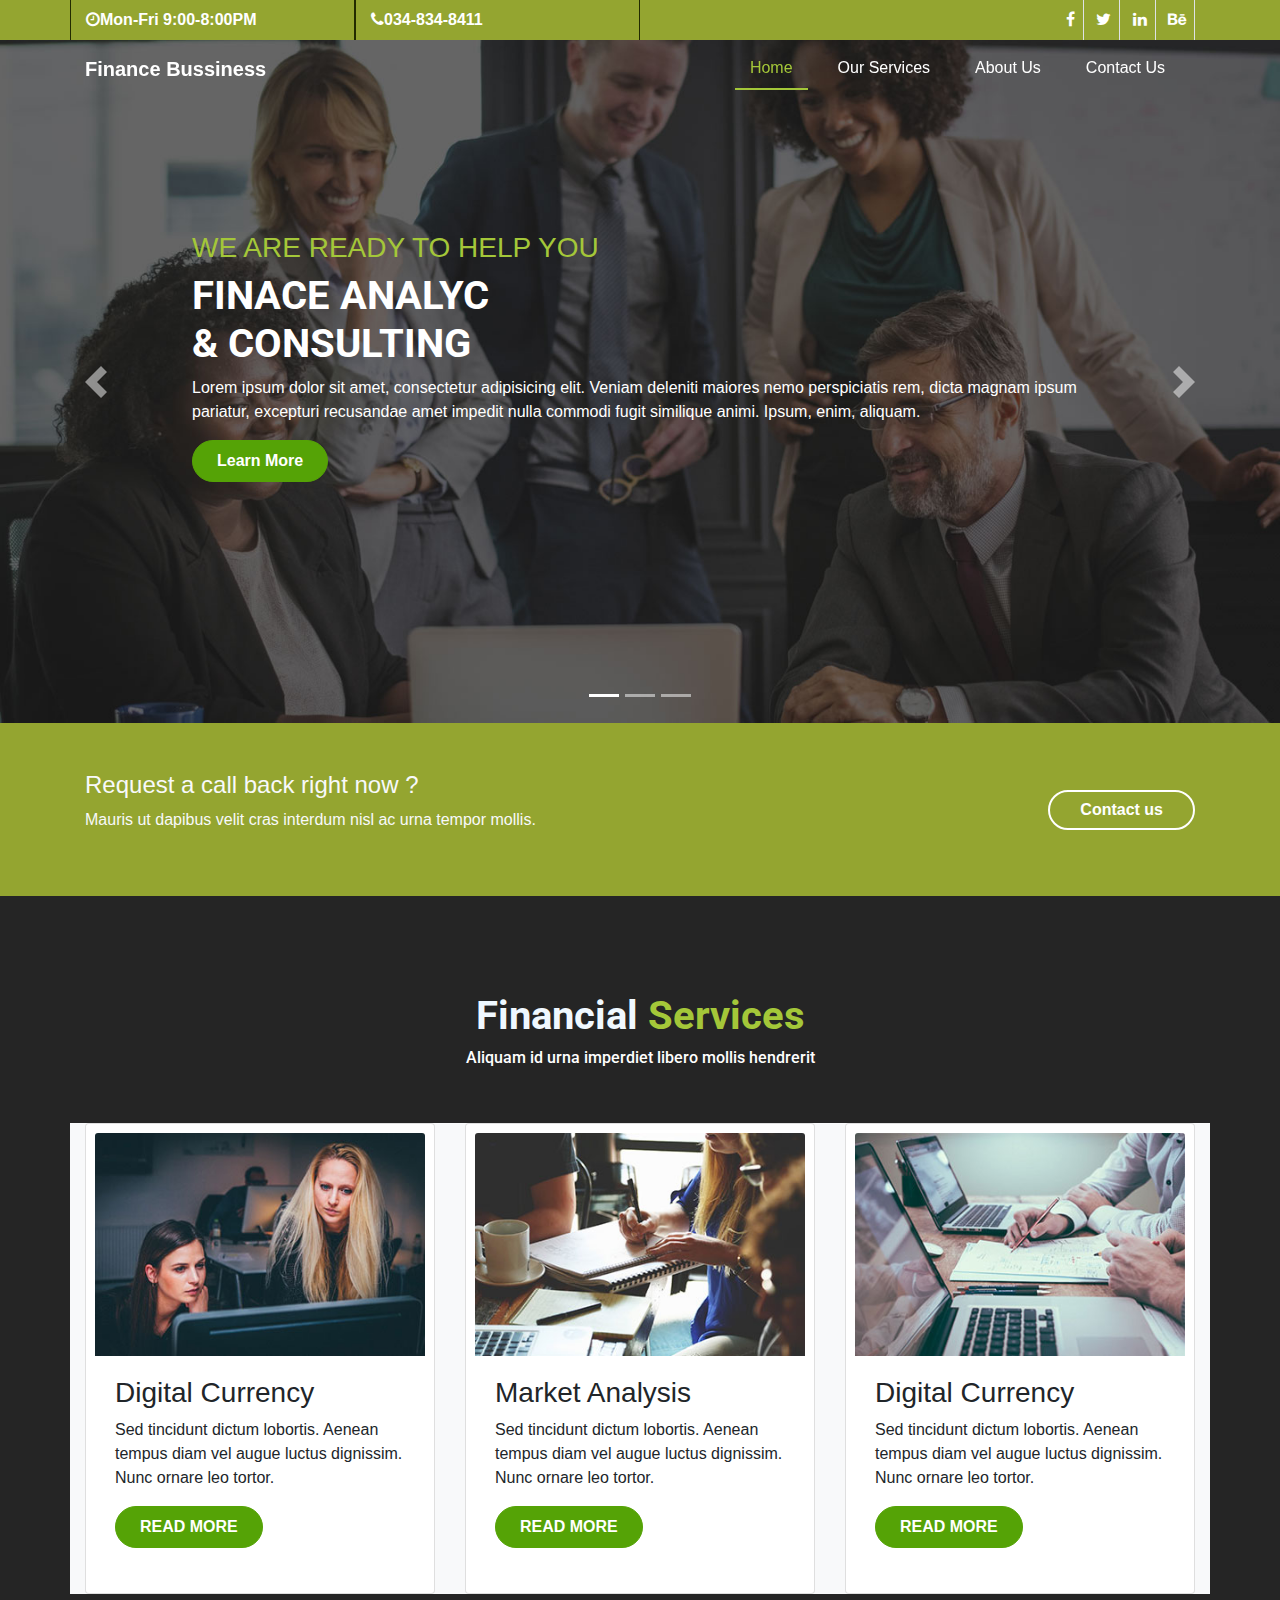
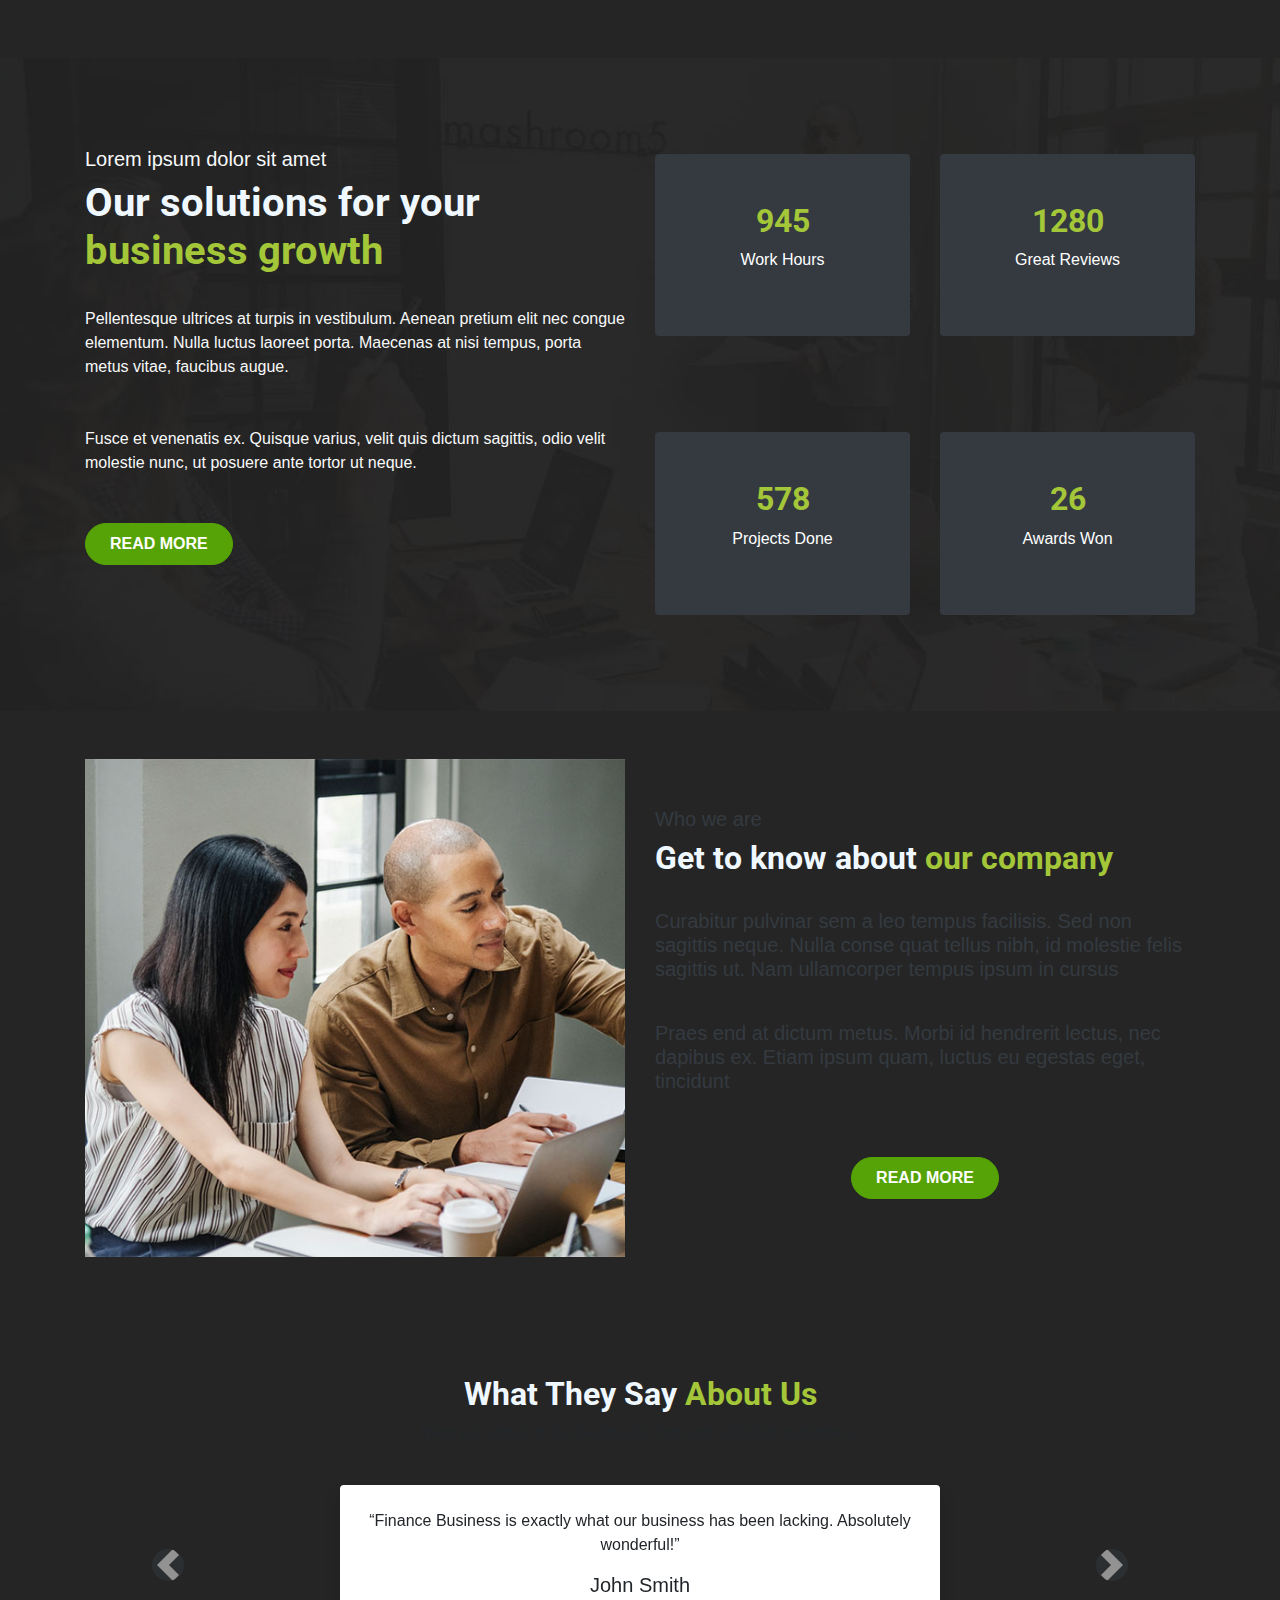
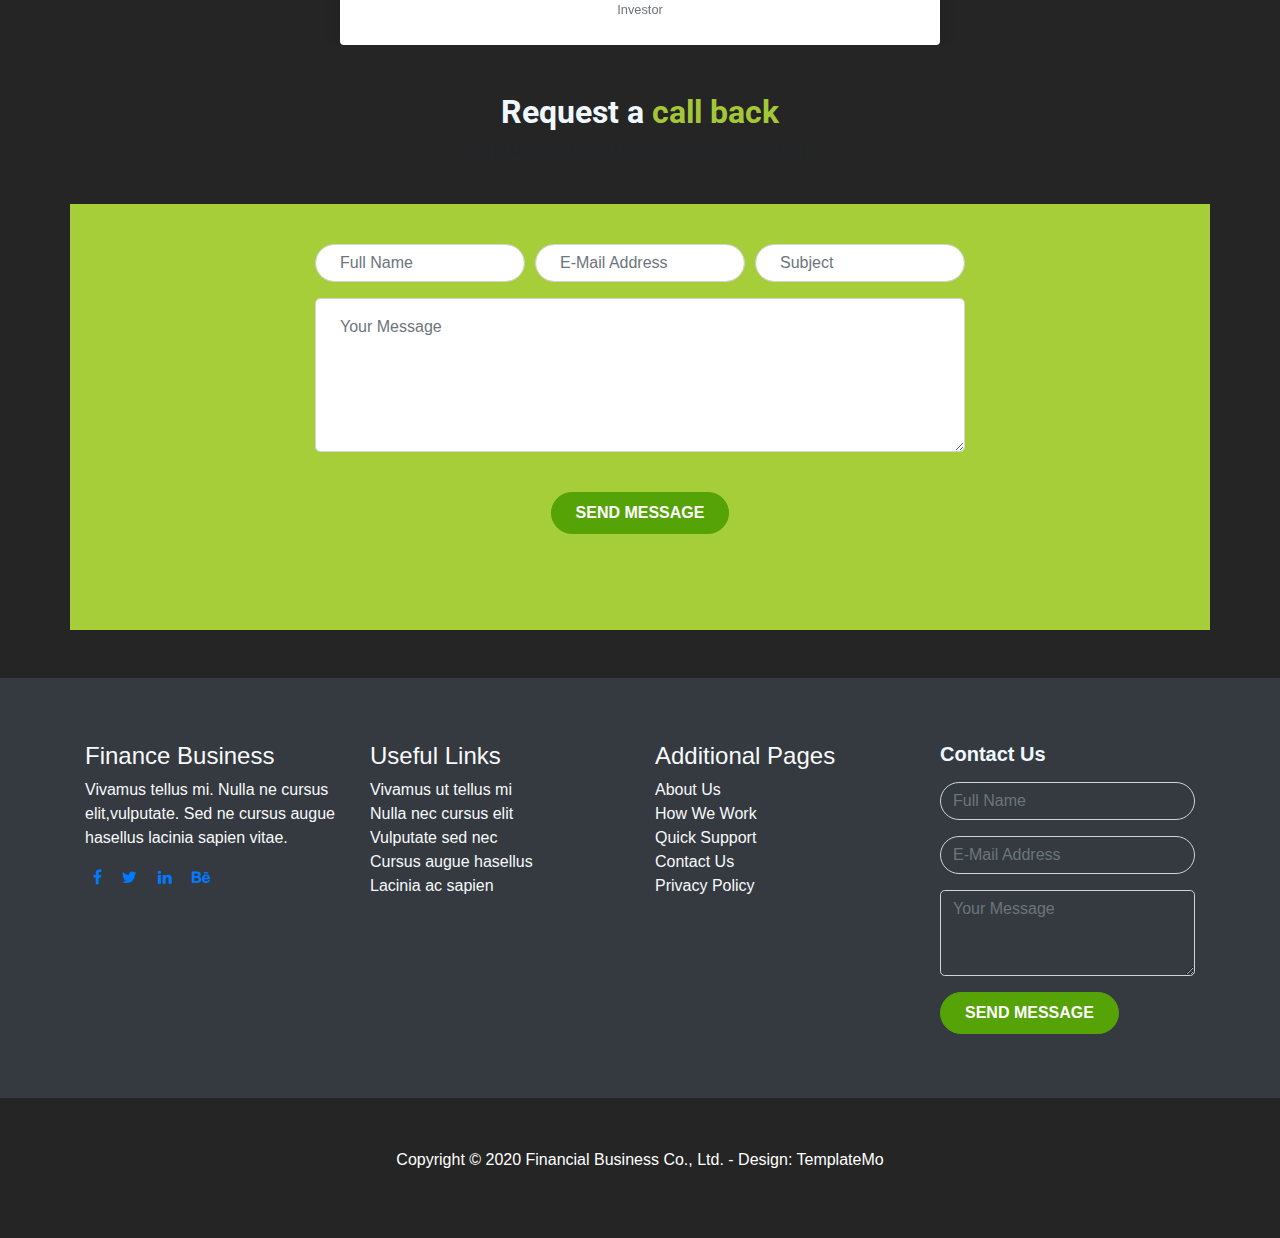
<file: index.html>
<!doctype html>
<html>
<head>
<meta charset="utf-8">
<meta http-equiv="X-UA-Compatible" content="IE=edge">
<meta name="viewport" content="width=device-width, initial-scale=1.0">
<title>Untitled Document</title>
<link href="css/bootstrap-4.4.1.css" rel="stylesheet" type="text/css">
<link rel="stylesheet" href="https://cdnjs.cloudflare.com/ajax/libs/font-awesome/4.7.0/css/font-awesome.min.css">
</head>

<body>
<section class="bg-primary text-white font-weight-bolder d-none d-lg-block">
	<div class="container">
	  <div class="row">
	    <div class="col-lg-3 border py-2 border-top-0 border-bottom-0">
		  <i class="fa fa-clock-o"></i>Mon-Fri 9:00-8:00PM</div>
	    <div class="col-lg-3 border py-2 border-top-0 border-bottom-0">
		  <i class="fa fa-phone"></i>034-834-8411</div>
	    <div class="col-lg-6 text-right">
		  <a href="#" class="p-2 border-right text-white d-inline-block"><i class="fa fa-facebook-f"></i></a>
		  <a href="#" class="p-2 border-right text-white d-inline-block"><i class="fa fa-twitter"></i></a>
		  <a href="#" class="p-2 border-right text-white d-inline-block"><i class="fa fa-linkedin"></i></a>
		  <a href="#" class="p-2 border-right text-white d-inline-block"><i class="fa fa-behance"></i></a></div>
      </div>
	</div></section>
<nav class="navbar navbar-expand-lg navbar-dark" style="position: absolute; width: 100%; z-index: 9"> 
  <div class="container"><a class="navbar-brand font-weight-bolder" href="#">Finance Bussiness</a>
  <button class="navbar-toggler" type="button" data-toggle="collapse" data-target="#navbarSupportedContent1" aria-controls="navbarSupportedContent1" aria-expanded="false" aria-label="Toggle navigation"> <span class="navbar-toggler-icon"></span> </button>
  <div class="collapse navbar-collapse" id="navbarSupportedContent1">
    <ul class="navbar-nav ml-auto">
      <li class="nav-item active"> <a class="nav-link" href="index.html">Home <span class="sr-only">(current)</span></a> </li>
      <li class="nav-item"> <a class="nav-link" href="our services.html">Our Services</a> </li>
      <li class="nav-item"> <a class="nav-link" href="contact_us.html">About Us</a> </li>
	  <li class="nav-item"> <a class="nav-link" href="contact_us.html">Contact Us</a> </li>
    </ul>
    
  </div></div>

</nav>
	
<div id="carouselExampleIndicators1" class="carousel slide" data-ride="carousel" style="background-color: grey">
	  <ol class="carousel-indicators">
	    <li data-target="#carouselExampleIndicators1" data-slide-to="0" class="active"></li>
	    <li data-target="#carouselExampleIndicators1" data-slide-to="1"></li>
	    <li data-target="#carouselExampleIndicators1" data-slide-to="2"></li>
  </ol>
	  <div class="carousel-inner" role="listbox">
	    <div class="carousel-item active"> <img class="w-100" src="images/slide_03.jpg" alt="First slide">
	      <div class="carousel-caption">
	        <h3 class="text-primary">WE ARE READY TO HELP YOU</h3>
			  <h1 class="text-white font-weight-bold">
			   FINACE ANALYC <br> & CONSULTING</h1>
	        <p>Lorem ipsum dolor sit amet, consectetur adipisicing elit. Veniam deleniti maiores nemo perspiciatis rem, dicta magnam ipsum pariatur, excepturi recusandae amet impedit nulla commodi fugit similique animi. Ipsum, enim, aliquam.</p>
			  <p><a href="#" class="btn btn-primary">Learn More</a></p>
          </div>
        </div>
	    <div class="carousel-item"> <img class="w-100" src="images/slide_02.jpg" alt="Second slide">
	      <div class="carousel-caption">
	        <h3 class="text-primary">WE ARE HERE TO SUPPORT YOU</h3>
			  <h1 class="text-white font-weight-bold">
			   ACCOUNTING <br> & MANAGMENT</h1>
	        <p>Lorem ipsum dolor sit amet, consectetur adipisicing elit. Veniam deleniti maiores nemo perspiciatis rem, dicta magnam ipsum pariatur, excepturi recusandae amet impedit nulla commodi fugit similique animi. Ipsum, enim, aliquam.</p>
			  <p><a href="#" class="btn btn-primary">Learn More</a></p>
          </div>
        </div>
	    <div class="carousel-item"> <img class="w-100" src="images/slide_03.jpg" alt="Third slide">
	      <div class="carousel-caption">
	        <h3 class="text-primary">WE HAVE A SOLID BACKGROUND</h3>
			  <h1 class="text-white font-weight-bold">
			  MARKETING ANALYCS <br> & STATISTICS</h1>
	        <p>Lorem ipsum dolor sit amet, consectetur adipisicing elit. Veniam deleniti maiores nemo perspiciatis rem, dicta magnam ipsum pariatur, excepturi recusandae amet impedit nulla commodi fugit similique animi. Ipsum, enim, aliquam.</p>
			  <p><a href="#" class="btn btn-primary">Learn More</a></p>
          </div>
        </div>
  </div>
	  <a class="carousel-control-prev" href="#carouselExampleIndicators1" role="button" data-slide="prev"> <span class="carousel-control-prev-icon" aria-hidden="true"></span> <span class="sr-only">Previous</span> </a> <a class="carousel-control-next" href="#carouselExampleIndicators1" role="button" data-slide="next"> <span class="carousel-control-next-icon" aria-hidden="true"></span> <span class="sr-only">Next</span> </a></div>
<section id="contact" class="bg-primary text-light py-5">
	<div class="container">
		<div class="row align-items-center">
		<div class="col-12 col-md-8 col-lg-8 text-center text-md-left">
			<h4>Request a call back right now ?</h4>
			<p>Mauris ut dapibus velit cras interdum nisl ac urna tempor mollis.</p></div>
		<div class="col-12 col-md-4 col-lg-4 text-center text-md-right">
			<a href="#" class="btn btn-outline-primary">Contact us</a></div></div></div></section>
	<section id="serviced" class="py-5">
	<div class="container">
		<div class="row">
		<div class="col-12 text-center py-5">
			<h1 class="font-weight-bold">Financial <span class="text-primary">Services</span></h1>
			<h6>Aliquam id urna imperdiet libero mollis hendrerit</h6>
		</div>
			
		</div>
		<div class="row">
		<div class="col-12 col-md-4 bg-light mb-3">
			<div class="card">
			<img src="images/service_01.jpg" alt="" class="card-img-top">
			<div class="card-body">
				<h3>Digital Currency</h3>
				<p>Sed tincidunt dictum lobortis. Aenean tempus diam vel augue luctus dignissim. Nunc ornare leo tortor.</p>
				<p><a href="#" class="btn btn-primary">READ MORE</a></p></div></div></div>
			<div class="col-12 col-md-4 bg-light mb-3">
			<div class="card">
			<img src= "images/service_02.jpg" alt="" class="card-img-top">
			<div class="card-body">
				<h3>Market Analysis</h3>
				<p>Sed tincidunt dictum lobortis. Aenean tempus diam vel augue luctus dignissim. Nunc ornare leo tortor.</p>
				<p><a href="#" class="btn btn-primary">READ MORE</a></p></div></div></div>
			<div class="col-12 col-md-4 bg-light mb-3">
			<div class="card">
			<img src="images/service_03.jpg" alt="" class="card-img-top">
			<div class="card-body">
				<h3>Digital Currency</h3>
				<p>Sed tincidunt dictum lobortis. Aenean tempus diam vel augue luctus dignissim. Nunc ornare leo tortor.</p>
				<p><a href="#" class="btn btn-primary">READ MORE</a></p></div></div></div>
		</div></div></section>
<section id="solutions" class="py-5">
	<div class="container">
		<div class="row align-items-center">
		<div class="col-12 col-md-6 mb-4 text-light">
			<h5>Lorem ipsum dolor sit amet</h5>
			<h1 class="font-weight-bold mb-3">Our solutions for your <br><span class="text-primary">business growth</span></h1>
			<p class="py-3">Pellentesque ultrices at turpis in vestibulum. Aenean pretium elit nec congue elementum. Nulla luctus laoreet porta. Maecenas at nisi tempus, porta metus vitae, faucibus augue.</p>
			<p class="py-3">Fusce et venenatis ex. Quisque varius, velit quis dictum sagittis, odio velit molestie nunc, ut posuere ante tortor ut neque.</p>
			<p class="py-3"><a href="#" class="btn btn-primary">READ MORE</a></p></div><div class="col-12 col-md-6">
        <div class="row row-cols-2">  
          <div class="col-6 py-5">
            <div class="card bg-dark bg-opacity-10 text-center text-white border-0 p-5 ">
              <h2 class="text-primary font-weight-bold">945</h2>
              <p class="mb-3">Work Hours</p>
            </div>
          </div>
          <div class="col-6 py-5">
            <div class="card bg-dark bg-opacity-10 text-center text-white border-0 p-5 ">
              <h2 class="text-primary font-weight-bold">1280</h2>
              <p class="mb-3">Great Reviews</p>
            </div>
          </div>
          <div class="col-6 py-5">
            <div class="card bg-dark bg-opacity-10 text-center text-white border-0 p-5 ">
              <h2 class="text-primary font-weight-bold">578</h2>
              <p class="mb-3">Projects Done</p>
            </div>
          </div>
          <div class="col-6 py-5">
            <div class="card bg-dark bg-opacity-10 text-center text-white border-0 p-5 ">
              <h2 class="text-primary font-weight-bold">26</h2>
              <p class="mb-3">Awards Won</p>
            </div>
          </div>
        </div>
      </div></div></div>
	</section>
<section class="py-5">
	<div class="container">
	<div class="row">
		<div class="col-12 col-md-6"><img src="images/more-info.jpg" alt="" width="100%"></div>
		<div class="col-12 col-md-6 mb-4 text-dark py-5">
			<h5>Who we are</h5>
			<h2 class="font-weight-bold mb-3">Get to know about <span class="text-primary">our company</span></h2>
	<h5 class="py-3">Curabitur pulvinar sem a leo tempus facilisis. Sed non sagittis neque. Nulla conse quat tellus nibh, id molestie felis sagittis ut. Nam ullamcorper tempus ipsum in cursus</h5>
			<h5 class="py-3">Praes end at dictum metus. Morbi id hendrerit lectus, nec dapibus ex. Etiam ipsum quam, luctus eu egestas eget, tincidunt</h5>
			  <p align="center" class="padding" ><a href="#" class="btn btn-primary">READ MORE</a></p>
		</div>
		</div>
	</div>
	</section>

  <div class="container">
    <div class="row mb-4 text-center">
      <div class="col">
        <h2 class="font-weight-bold">What They Say <span class="text-primary">About Us</span></h2>
        <p>Here are some of the feedbacks from our satisfied customers.</p>
      </div>
    </div>

    <div id="testimonialCarousel" class="carousel slide" data-ride="carousel">
      <div class="carousel-inner">

        <div class="carousel-item active">
          <div class="testimonials-item p-4 bg-white rounded shadow text-center mx-auto" style="max-width: 600px;">
            <p class="mb-3">“Finance Business is exactly what our business has been lacking. Absolutely wonderful!”</p>
            <h5 class="mb-0">John Smith</h5>
            <small class="text-muted">Investor</small>
          </div>
        </div>

        <div class="carousel-item">
          <div class="testimonials-item p-4 bg-white rounded shadow text-center mx-auto" style="max-width: 600px;">
            <p class="mb-3">“We’ve used Finance Business for the last five years. The best in the industry!”</p>
            <h5 class="mb-0">Mary Jones</h5>
            <small class="text-muted">Startup Founder</small>
          </div>
        </div>

        <div class="carousel-item">
          <div class="testimonials-item p-4 bg-white rounded shadow text-center mx-auto" style="max-width: 600px;">
            <p class="mb-3">“Thank you for making it painless, pleasant and most of all hassle free!”</p>
            <h5 class="mb-0">Alan Brown</h5>
            <small class="text-muted">Freelancer</small>
          </div>
        </div>

      </div>

      <!-- Controls -->
      <a class="carousel-control-prev" href="#testimonialCarousel" role="button" data-slide="prev">
        <span class="carousel-control-prev-icon bg-dark rounded-circle" aria-hidden="true"></span>
        <span class="sr-only">Previous</span>
      </a>
      <a class="carousel-control-next" href="#testimonialCarousel" role="button" data-slide="next">
        <span class="carousel-control-next-icon bg-dark rounded-circle" aria-hidden="true"></span>
        <span class="sr-only">Next</span>
      </a>

    </div>
  </div>
<section id="request" class="py-5">
  <div class="container">
    <!-- Tiêu đề -->
    <div class="row justify-content-center mb-4 text-center">
      <div class="col-lg-8">
        <h2 class="font-weight-bold mb-2">
          Request a <span class="text-primary">call back</span>
        </h2>
        <p>ETIAM SUSCIPIT ANTE A ODIO CONSEQUAT</p>
      </div>
    </div>

    <!-- Form -->
  
	  <div class="row justify-content-center" style="background-color: #a6ce39;">
      <div class="col-12 col-md-10 col-lg-8">
		   <div class="padding">
        <form>
          <div class="form-row">
            
				<div class="form-group col-md-4">
              <input type="text" class="form-control rounded-pill px-4 py-3" placeholder="Full Name">
            </div>
            <div class="form-group col-md-4">
              <input type="email" class="form-control rounded-pill px-4 py-3" placeholder="E-Mail Address">
            </div>
            <div class="form-group col-md-4">
              <input type="text" class="form-control rounded-pill px-4 py-3" placeholder="Subject">
            </div>
          </div>

          <div class="form-group" style="background-color: #a6ce39: ">
            <textarea class="form-control rounded-lg px-4 py-3" rows="5" placeholder="Your Message"></textarea>
			    <p align="center" class="padding" ><a href="#" class="btn btn-primary">SEND MESSAGE</a></p>
          </div>
        </form>
      </div>
    </div>
  </div>
	  </div>
</section>
<footer class="bg-dark py-5">
	<div class="container">
	<div class="row">
	  <div class="col-12 col-md-6 col-lg-3 py-3 text-left text-light">
		<h4>Finance Business</h4>
	  <p>Vivamus tellus mi. Nulla ne cursus elit,vulputate. Sed ne cursus augue hasellus lacinia sapien vitae.</p>
		  <a href="#" class="mx-2"><i class="fa fa-facebook-f"></i></a>
		  <a href="#" class="mx-2"><i class="fa fa-twitter"></i></a>
		  <a href="#" class="mx-2"><i class="fa fa-linkedin"></i></a>
		  <a href="#" class="mx-2"><i class="fa fa-behance"></i></a></div>
		<div class="col-12 col-md-6 col-lg-3 py-3 text-left text-light">
		<h4>Useful Links</h4>
	  <p><a href="#" class="text-light">Vivamus ut tellus mi</a>
		 <br><a href="#" class="text-light ">Nulla nec cursus elit</a>
		 <br><a href="#" class="text-light">Vulputate sed nec</a>
		 <br><a href="#" class="text-light">Cursus augue hasellus</a>
		 <br><a href="#" class="text-light">Lacinia ac sapien</a></p></div>
	  <div class="col-12 col-md-6 col-lg-3 py-3 text-left text-light">
		<h4>Additional Pages</h4>
	  <p><a href="#" class="text-light">About Us</a>
		 <br><a href="#" class="text-light ">How We Work</a>
		 <br><a href="#" class="text-light">Quick Support</a>
		 <br><a href="#" class="text-light">Contact Us</a>
		 <br><a href="#" class="text-light">Privacy Policy</a></p></div>
		<div class="col-12 col-md-6 col-lg-3 py-3 text-left text-light">
			<h5 class="font-weight-bold">Contact Us</h5>
		<form class="mt-3 bg-grey-30">
          <input type="text" class="form-control rounded-pill mb-3 bg-dark text-white border-1" placeholder="Full Name">
          <input type="email" class="form-control rounded-pill mb-3 bg-dark text-white border-1" placeholder="E-Mail Address" >
          <textarea class="form-control rounded-lg mb-3 bg-dark text-white border-1" rows="3" placeholder="Your Message" ></textarea>
          <button type="button" class="btn btn-primary" >SEND MESSAGE</button>
      </form></div>
	  </div></div></footer>
<footer class="bg-grey">
	<div class="col-12 text-center">
			<p class="text-white">Copyright © 2020 Financial Business Co., Ltd. - Design: TemplateMo</p>
  </div>
</footer>




	
	
	
	
<script src="js/jquery-3.4.1.min.js"></script>
<script src="js/popper.min.js"></script>
<script src="js/bootstrap-4.4.1.js"></script>
</body>
</html>
</file>
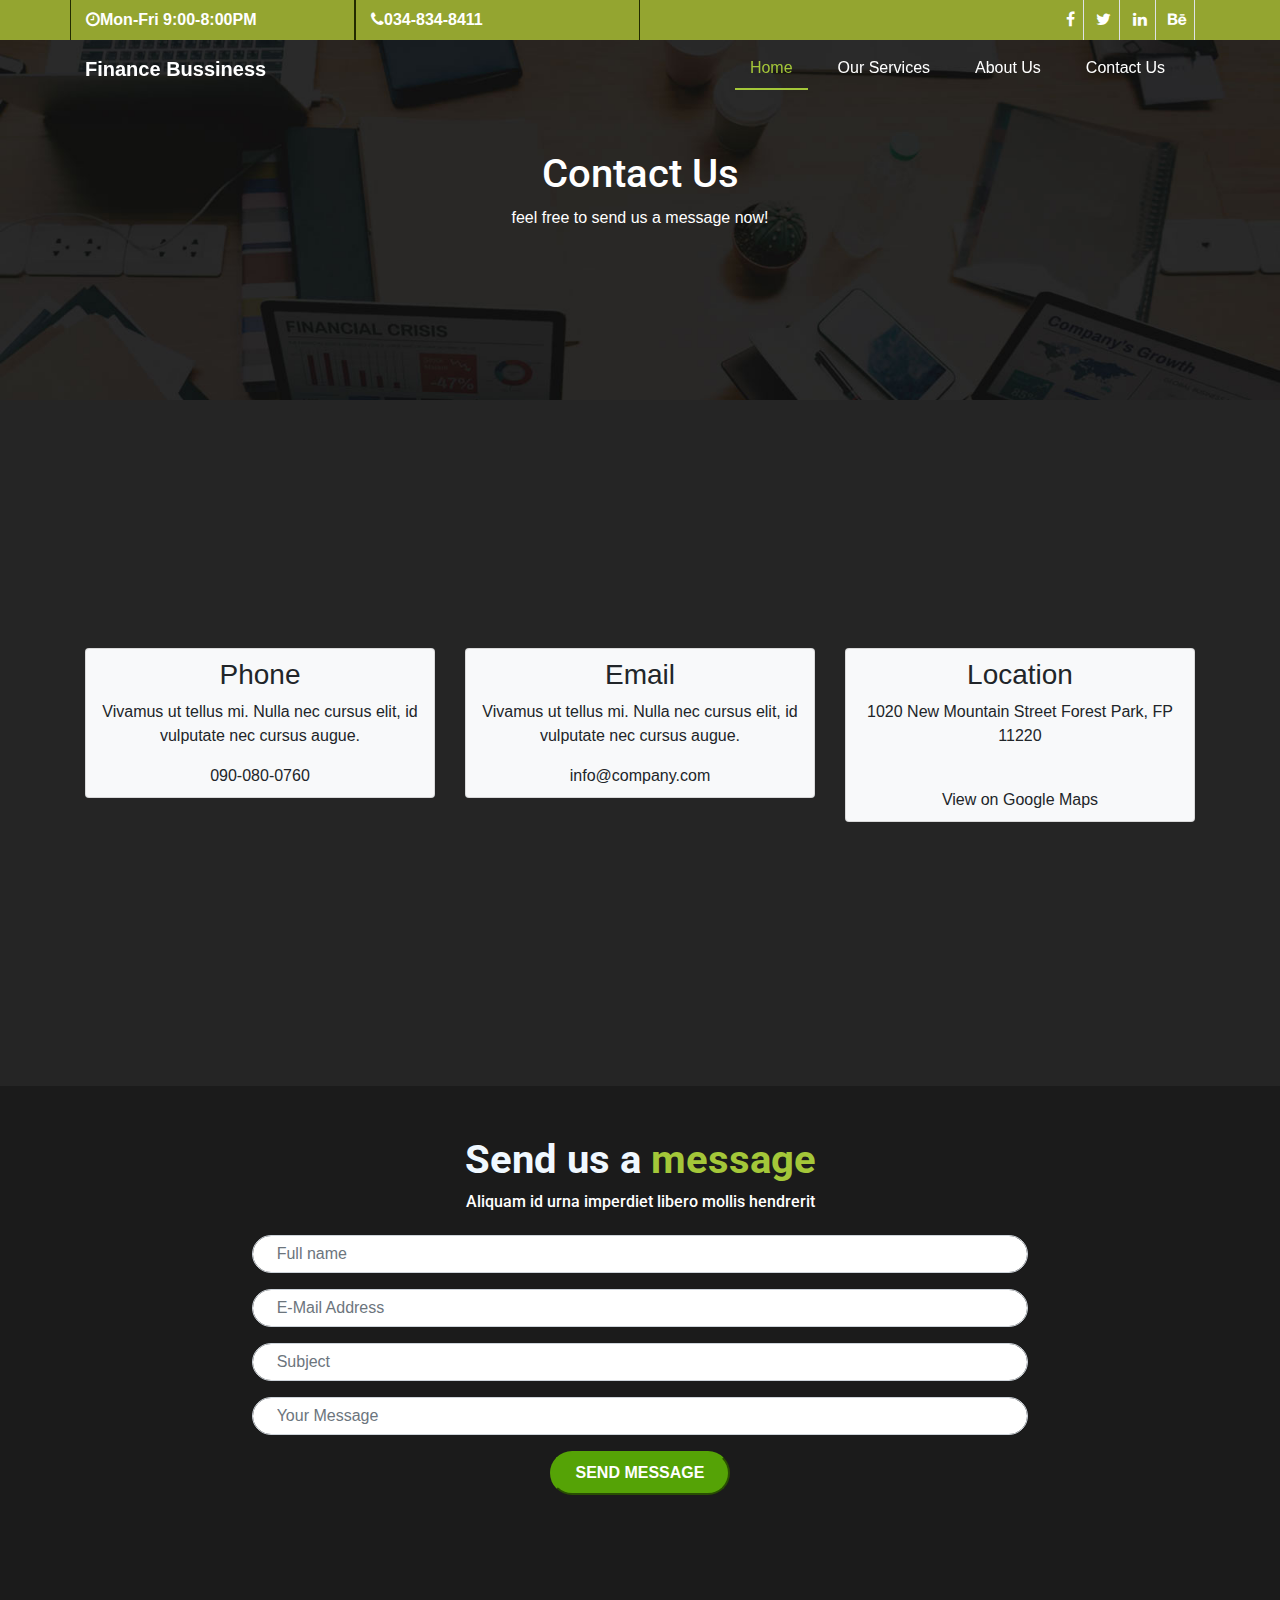
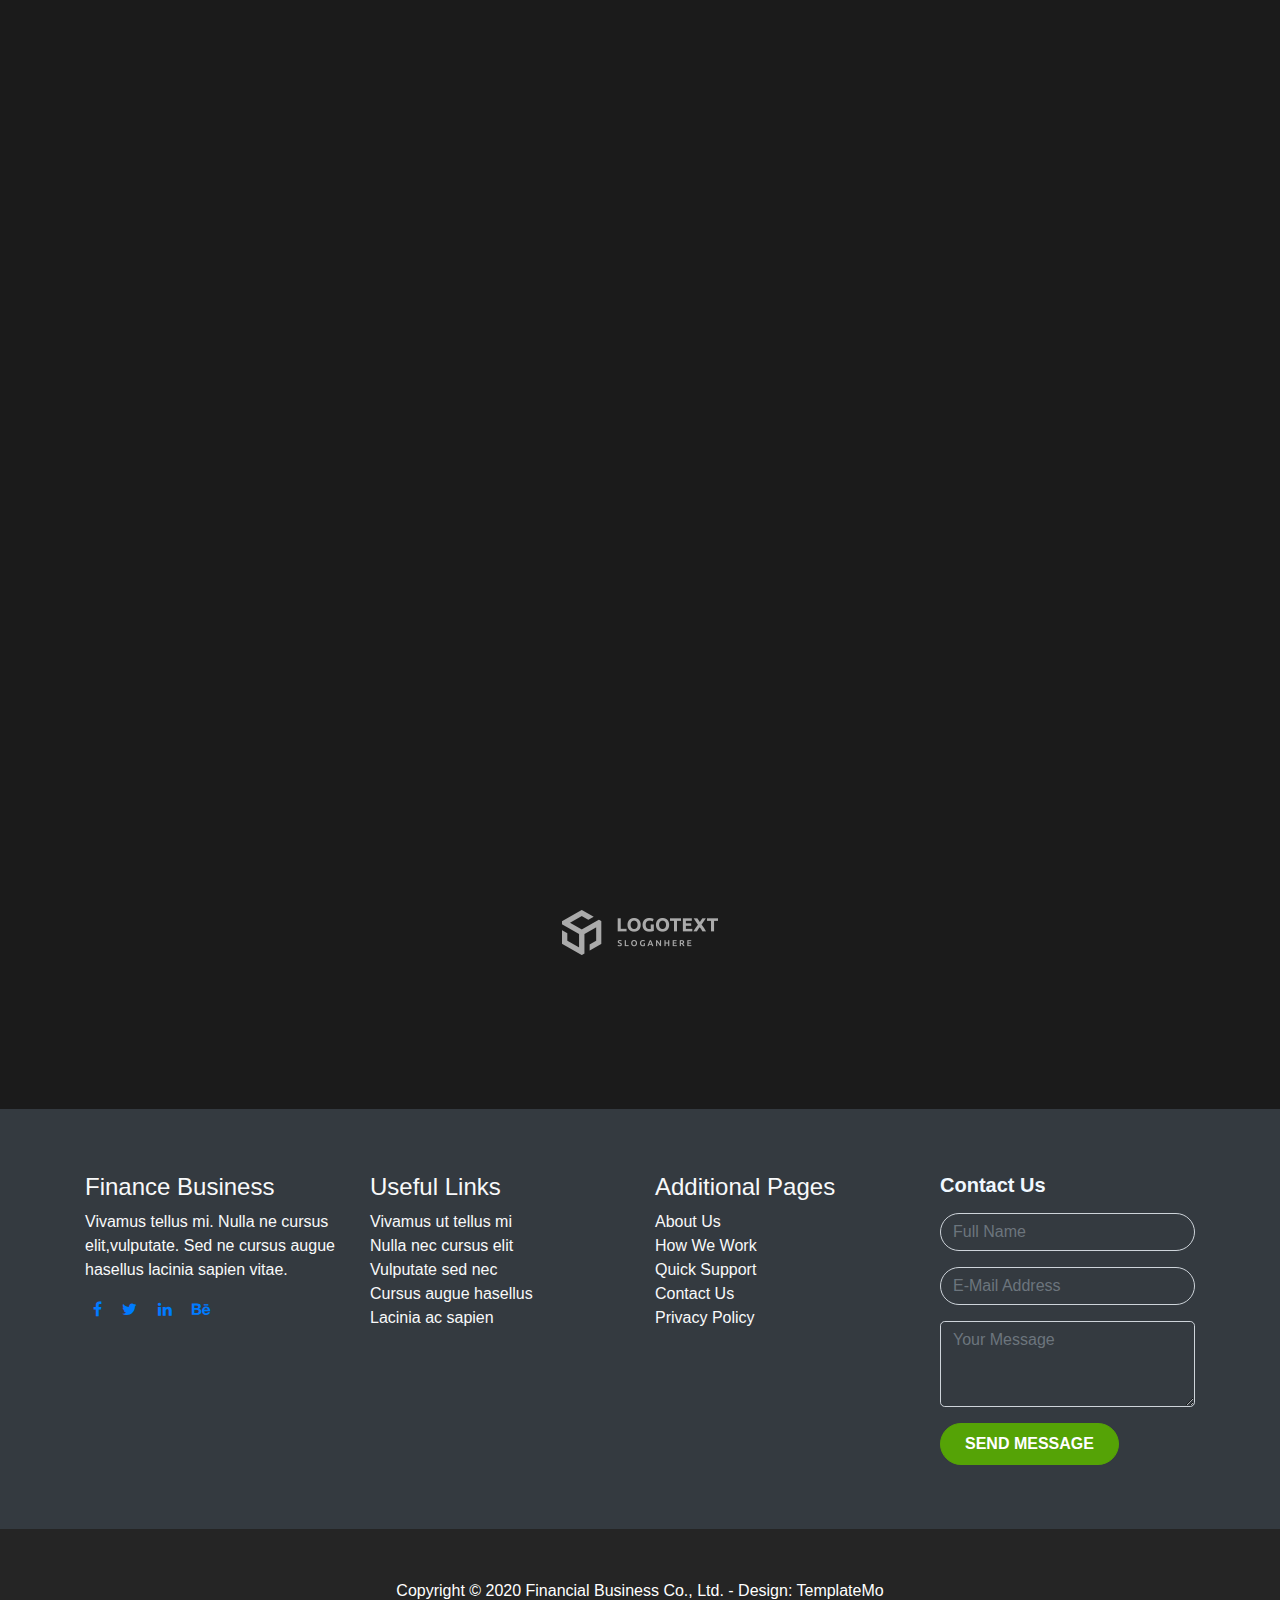
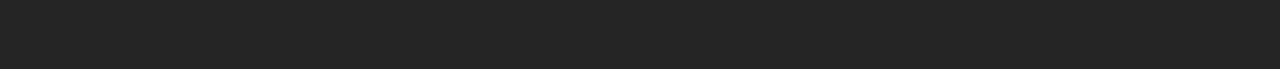
<file: contact_us.html>
<!doctype html>
<html>
<head>
<meta charset="utf-8">
<meta http-equiv="X-UA-Compatible" content="IE=edge">
<meta name="viewport" content="width=device-width, initial-scale=1.0">
<title>Untitled Document</title>
<link href="css/bootstrap-4.4.1.css" rel="stylesheet" type="text/css">
<link rel="stylesheet" href="https://cdnjs.cloudflare.com/ajax/libs/font-awesome/4.7.0/css/font-awesome.min.css">
	
</head>

<body>
<section class="bg-primary text-white font-weight-bolder d-none d-lg-block">
	<div class="container">
	  <div class="row">
	    <div class="col-lg-3 border py-2 border-top-0 border-bottom-0">
		  <i class="fa fa-clock-o"></i>Mon-Fri 9:00-8:00PM</div>
	    <div class="col-lg-3 border py-2 border-top-0 border-bottom-0">
		  <i class="fa fa-phone"></i>034-834-8411</div>
	    <div class="col-lg-6 text-right">
		  <a href="#" class="p-2 border-right text-white d-inline-block"><i class="fa fa-facebook-f"></i></a>
		  <a href="#" class="p-2 border-right text-white d-inline-block"><i class="fa fa-twitter"></i></a>
		  <a href="#" class="p-2 border-right text-white d-inline-block"><i class="fa fa-linkedin"></i></a>
		  <a href="#" class="p-2 border-right text-white d-inline-block"><i class="fa fa-behance"></i></a></div>
      </div>
	</div></section>
<nav class="navbar navbar-expand-lg navbar-dark" style="position: absolute; width: 100%; z-index: 9"> 
  <div class="container"><a class="navbar-brand font-weight-bolder" href="#">Finance Bussiness</a>
  <button class="navbar-toggler" type="button" data-toggle="collapse" data-target="#navbarSupportedContent1" aria-controls="navbarSupportedContent1" aria-expanded="false" aria-label="Toggle navigation"> <span class="navbar-toggler-icon"></span> </button>
  <div class="collapse navbar-collapse" id="navbarSupportedContent1">
    <ul class="navbar-nav ml-auto">
      <li class="nav-item active"> <a class="nav-link" href="index.html">Home <span class="sr-only">(current)</span></a> </li>
           <li class="nav-item"> <a class="nav-link" href="our services.html">Our Services</a> </li>
      <li class="nav-item"> <a class="nav-link" href="contact_us.html">About Us</a> </li>
	  <li class="nav-item"> <a class="nav-link" href="contact_us.html">Contact Us</a> </li>
    </ul>
    
  </div></div>

</nav>
	

	  <div class="carousel-inner" role="listbox">
		<div class="carousel-item active"> <img class="w-100" src="images/page-heading-bg.jpg" alt="">
			<div class="carousel-caption">
				<div class="col-12 text-center">
				 <h1 align="center">Contact Us</h1>
					<p align="center">feel free to send us a message now!</p>
	        
		        </div>
			</div>
		</div>
	  </div>
	
	<div class="container my-5 py-5"><h1 class="display-1"></h1></div>
	
	<section id="service" class="py-5">
		<div class="container">
	<section>
			<div class="row text-center">
				<div class="col-12 col-md-4 mb-3">
					<div class="card bg-light">
		
						
				<h3>Phone</h3>
						<p>Vivamus ut tellus mi. Nulla nec cursus elit, id vulputate nec cursus augue.</p>
						<p1>090-080-0760</p1>
						 </div>
				</div>
				
				<div class="col-12 col-md-4 mb-3">
					<div class="card bg-light">
		
				<h3>Email</h3>
						<p>Vivamus ut tellus mi. Nulla nec cursus elit, id vulputate nec cursus augue.</p>
						<p1>info@company.com</p1>
						 </div>
				</div>
				
				<div class="col-12 col-md-4 mb-3">
				  <div class="card bg-light">
		
				<h3>Location</h3>
					<p>1020 New Mountain Street Forest Park, FP 11220</p>
					<p1><br>
				    </p1>
						<p1>View on Google Maps</p1>
                  </div>
				</div>
	     
		
		</div>
	</section>
		</div>	
	</section>
	
	<div class="container my-5 py-5"><h1 class="display-1"></h1></div>
	
	<footer class="bg-danger">
		<div class="container">
			<div class="row">
		<div class="col-12 text-center">
			<h1 class="font-weight-bold">Send us a <span class="text-primary">message</span></h1>
	        
			<h6>Aliquam id urna imperdiet libero mollis hendrerit</h6>
	</div>
		</div>
		</div>
		<div class="row text-center">
			<div class="col-2"></div>
		<div class="col-8">
			 <form action="" name="lienhe">
				 <div class="col-12 mb-3"></div>
			 <input type="text" name="fullname" class="form-control rounded-pill px-4 py-3" placeholder="Full name">
				 <div class="col-12 mb-3"></div>
			  <input type="text" name="email" class="form-control rounded-pill px-4 py-3" placeholder="E-Mail Address">
				 <div class="col-12 mb-3"></div>
			 <input type="text" name="subject"  class="form-control rounded-pill px-4 py-3" placeholder="Subject">
				 <div class="col-12 mb-3"></div>
			<input type="text" name="your message" class="form-control rounded-pill px-4 py-3" placeholder="Your Message">
				 <div class="col-12 mb-3"></div>
				 <div class="col-12 mb-3"></div>
				 <div align="center">
					 <input type="submit" name="send message" value="SEND MESSAGE" class="btn-primary">
				 </div>
			</form>
			 
		 </div>
		</div>
		
		<div class="container my-4 py-4"><h1 class="display-1"></h1></div>
		
		<div class="col-12">
		<iframe src="https://www.google.com/maps/embed?pb=!1m18!1m12!1m3!1d3672.3116955259234!2d-43.3852963!3d-23.012325000000004!2m3!1f0!2f0!3f0!3m2!1i1024!2i768!4f13.1!3m3!1m2!1s0x9bdb695cd967b7%3A0x171cdd035a6a9d84!2sAv.%20L%C3%BAcio%20Costa%2C%20Rio%20de%20Janeiro%20-%20RJ%2C%20Brazil!5e0!3m2!1sen!2s!4v1750674686780!5m2!1sen!2s" width="100%" height="800" style="border:0;" allowfullscreen="" loading="lazy" referrerpolicy="no-referrer-when-downgrade"></iframe>
		</div>

		<div class="container my-4 py-4"><h1 class="display-1"></h1></div>
		
		<div class="row">
			<div class="col-12 text-center">
				<img src="images/client-01.png" alt="">
			</div>
		</div>
		
		<div class="container my-4 py-4"><h1 class="display-1"></h1></div>
		
	</footer>

	<footer class="bg-dark py-5">
	<div class="container">
	<div class="row">
	  <div class="col-12 col-md-6 col-lg-3 py-3 text-left text-light">
		<h4>Finance Business</h4>
	  <p>Vivamus tellus mi. Nulla ne cursus elit,vulputate. Sed ne cursus augue hasellus lacinia sapien vitae.</p>
		  <a href="#" class="mx-2"><i class="fa fa-facebook-f"></i></a>
		  <a href="#" class="mx-2"><i class="fa fa-twitter"></i></a>
		  <a href="#" class="mx-2"><i class="fa fa-linkedin"></i></a>
		  <a href="#" class="mx-2"><i class="fa fa-behance"></i></a></div>
		<div class="col-12 col-md-6 col-lg-3 py-3 text-left text-light">
		<h4>Useful Links</h4>
	  <p><a href="#" class="text-light">Vivamus ut tellus mi</a>
		 <br><a href="#" class="text-light ">Nulla nec cursus elit</a>
		 <br><a href="#" class="text-light">Vulputate sed nec</a>
		 <br><a href="#" class="text-light">Cursus augue hasellus</a>
		 <br><a href="#" class="text-light">Lacinia ac sapien</a></p></div>
	  <div class="col-12 col-md-6 col-lg-3 py-3 text-left text-light">
		<h4>Additional Pages</h4>
	  <p><a href="#" class="text-light">About Us</a>
		 <br><a href="#" class="text-light ">How We Work</a>
		 <br><a href="#" class="text-light">Quick Support</a>
		 <br><a href="#" class="text-light">Contact Us</a>
		 <br><a href="#" class="text-light">Privacy Policy</a></p></div>
		<div class="col-12 col-md-6 col-lg-3 py-3 text-left text-light">
			<h5 class="font-weight-bold">Contact Us</h5>
		<form class="mt-3 bg-grey-30">
          <input type="text" class="form-control rounded-pill mb-3 bg-dark text-white border-1" placeholder="Full Name">
          <input type="email" class="form-control rounded-pill mb-3 bg-dark text-white border-1" placeholder="E-Mail Address" >
          <textarea class="form-control rounded-lg mb-3 bg-dark text-white border-1" rows="3" placeholder="Your Message" ></textarea>
          <button type="button" class="btn btn-primary" >SEND MESSAGE</button>
      </form></div>
	  </div></div></footer>
	<footer class="bg-grey">
	<div class="col-12 text-center">
			<p class="text-white">Copyright © 2020 Financial Business Co., Ltd. - Design: TemplateMo</p>
  </div>
</footer>
	
	
	
	
	
	</body>
</html>
</file>
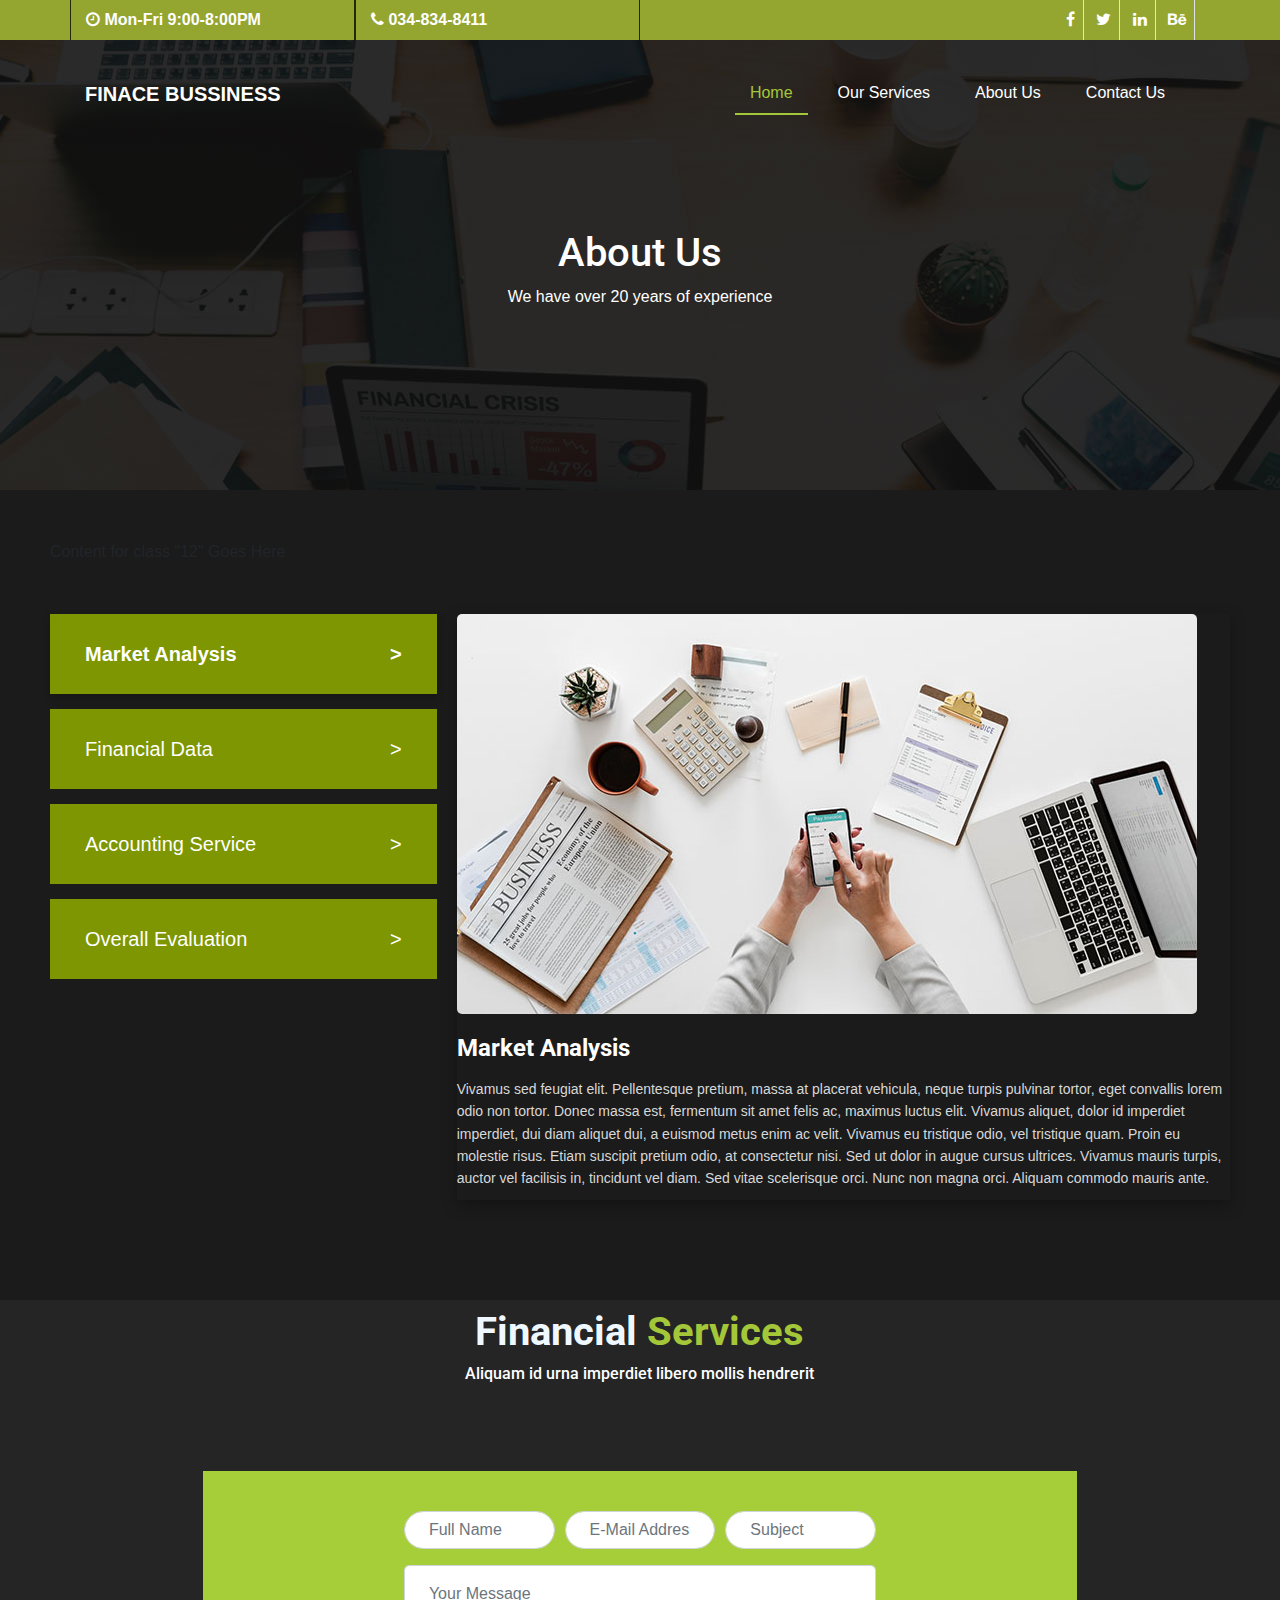
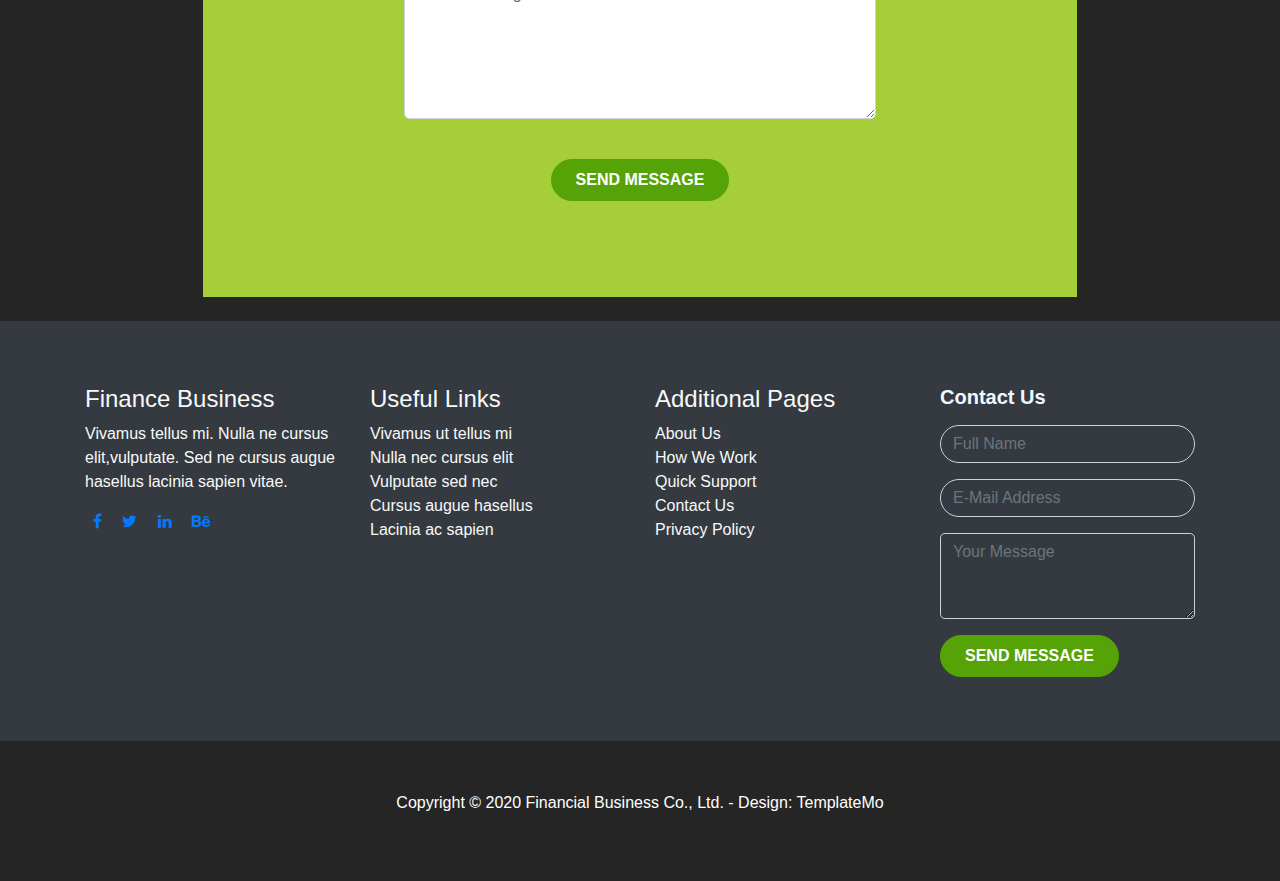
<file: our services.html>
<!doctype html>
<html>
<head>
<meta charset="utf-8">
<meta http-equiv="X-UA-Compatible" content="IE=edge">
<meta name="viewport" content="width=device-width, initial-scale=1.0">
<title>Our Services</title>
<link href="css/bootstrap-4.4.1.css" rel="stylesheet" type="text/css">
<link rel="stylesheet" href="https://cdnjs.cloudflare.com/ajax/libs/font-awesome/4.7.0/css/font-awesome.min.css">
</head>

<body>
<section class="bg-primary text-white font-weight-bolder d-none d-lg-block">
	<div class="container">
	  <div class="row">
	    <div class="col-lg-3 border py-2 border-top-0 border-bottom-0">
		  <i class="fa fa-clock-o"></i>&nbsp;Mon-Fri 9:00-8:00PM</div>
	    <div class="col-lg-3 border py-2 border-top-0 border-bottom-0 col-xl-3">
		  <i class="fa fa-phone"></i>&nbsp;034-834-8411</div>
	    <div class="col-lg-6 text-right">
		  <a href="#" class="p-2 border-right text-white d-inline-block"><i class="fa fa-facebook-f"></i></a>
		  <a href="#" class="p-2 border-right text-white d-inline-block"><i class="fa fa-twitter"></i></a>
		  <a href="#" class="p-2 border-right text-white d-inline-block"><i class="fa fa-linkedin"></i></a>
		  <a href="#" class="p-2 border-right text-white d-inline-block"><i class="fa fa-behance"></i></a></div>
      </div>
	</div></section>
<nav class="navbar navbar-expand-lg navbar-dark" style="position: absolute; width: 100%;height: 12%;  z-index: 9"> 
  <div class="container"><a class="navbar-brand font-weight-bolder" href="#">FINACE BUSSINESS</a>
  <button class="navbar-toggler" type="button" data-toggle="collapse" data-target="#navbarSupportedContent1" aria-controls="navbarSupportedContent1" aria-expanded="false" aria-label="Toggle navigation"> <span class="navbar-toggler-icon"></span> </button>
  <div class="collapse navbar-collapse" id="navbarSupportedContent1">
    <ul class="navbar-nav ml-auto">
      <li class="nav-item active"> <a class="nav-link" href="index.html">Home <span class="sr-only">(current)</span></a> </li>
        <li class="nav-item"> <a class="nav-link" href="our services.html">Our Services</a> </li>
      <li class="nav-item"> <a class="nav-link" href="contact_us.html">About Us</a> </li>
	  <li class="nav-item"> <a class="nav-link" href="contact_us.html">Contact Us</a> </li>
    </ul>
    
  </div></div>

</nav>
	
	
<div class="row">
			<div class="col-12">
			<img src="images/page-heading-bg.jpg" alt="">
		
			  <div align="center" class="carousel-caption">
			    <h1 align="center">&nbsp;</h1>
			    <h1 align="center">About Us</h1>
<p align="center">We have over 20 years of experience</p>
	          </div>
	</div>
	 </div>
	<footer class="bg-danger">Content for  class "12" Goes Here
	
	
	<div class="tabs-container">
    <div class="tab-buttons">
        <div class="tab-button active" data-tab="tab1">
            Market Analysis <span class="arrow">&gt;</span>
        </div>
        <div class="tab-button" data-tab="tab2">
            Financial Data <span class="arrow">&gt;</span>
        </div>
        <div class="tab-button" data-tab="tab3">
            Accounting Service <span class="arrow">&gt;</span>
        </div>
        <div class="tab-button" data-tab="tab4">
            Overall Evaluation <span class="arrow">&gt;</span>
        </div>
    </div>

    <div class="tab-content-wrapper">
        <div id="tab1" class="tab-content active"> <img src="images/single_service_01.jpg" alt="Market Analysis Image">
         <h2>Market Analysis</h2>
            <p>Vivamus sed feugiat elit. Pellentesque pretium, massa at placerat vehicula, neque turpis pulvinar tortor, eget convallis lorem odio non tortor. Donec massa est, fermentum sit amet felis ac, maximus luctus elit. Vivamus aliquet, dolor id imperdiet imperdiet, dui diam aliquet dui, a euismod metus enim ac velit. Vivamus eu tristique odio, vel tristique quam.

Proin eu molestie risus. Etiam suscipit pretium odio, at consectetur nisi. Sed ut dolor in augue cursus ultrices. Vivamus mauris turpis, auctor vel facilisis in, tincidunt vel diam. Sed vitae scelerisque orci. Nunc non magna orci. Aliquam commodo mauris ante.</p>
        </div>

        <div id="tab2" class="tab-content">
            <h2>Financial Data</h2>
            <img src="images/single_service_02.jpg" alt="Financial Data Image">
			
            <p>Financial Data</p>
            <p>Sed ut dolor in augue cursus ultrices. Vivamus mauris turpis, auctor vel facilisis in, tincidunt vel diam. Sed vitae scelerisque orci. Nunc non magna orci. Aliquam commodo mauris ante, quis posuere nibh vestibulum sit amet

Pellentesque pretium, massa at placerat vehicula, neque turpis pulvinar tortor, eget convallis lorem odio non tortor. Donec massa est, fermentum sit amet felis ac, maximus luctus elit. Vivamus aliquet, dolor id imperdiet imperdiet, dui diam aliquet dui, a euismod metus enim ac velit. Vivamus eu tristique odio, vel tristique quam.</p>
        </div>

        <div id="tab3" class="tab-content">
            
            <img src="images/single_service_03 (1).jpg" alt="Accounting Service Image">
            <h2>Accounting Service</h2>
            <p>Mauris lobortis quam id dictum dignissim. Donec pellentesque erat dolor, cursus dapibus turpis hendrerit quis. Suspendisse at suscipit arcu. Nulla sed erat lectus. Nulla facilisi. In sit amet neque sapien. Donec scelerisque mi at gravida efficitur. Nunc lacinia a est eu malesuada. Curabitur eleifend elit sapien, sed pulvinar orci luctus eget.

Class aptent taciti sociosqu ad litora torquent per conubia nostra, per inceptos himenaeos. Nunc vel ultrices nulla, ac tincidunt eros. Aenean quis tellus velit. Praesent pretium justo non auctor condimentum.</p>
        </div>

        <div id="tab4" class="tab-content">
            
            <img src="images/single_service_04.jpg" alt="Overall Evaluation Image">
            <h2>Overall Evaluation</h2>
            <p>Integer vehicula sapien quis dolor efficitur, eget molestie eros tempus. Curabitur sollicitudin, tortor at suscipit volutpat, nisi arcu aliquet dui, vitae semper sem turpis quis libero. Quisque vulputate lacinia nisl ac lobortis. Ut ultricies maximus turpis, in sollicitudin ligula posuere vel.

Donec finibus maximus neque, vitae egestas quam imperdiet nec. Proin nec mauris eu tortor consectetur tristique. Etiam suscipit ante a odio consequat, in ornare lacus suscipit. Cras ac libero massa. Quisque rhoncus velit feugiat vulputate mollis. Donec nisl eros, malesuada sed nisi id, condimentum condimentum quam.</p>
        </div>
    </div>
</div>
	</footer>
	
	 <!-- Tiêu đề -->
    <div class="row justify-content-center mb-4 text-center">
      <div class="col-lg-8">
        <h2 class="font-weight-bold mb-2">
			
         <div class="row">
		
		</div>
		<h1 class="font-weight-bold">Financial <span class="text-primary">Services</span></h1>
			<h6>Aliquam id urna imperdiet libero mollis hendrerit</h6>
			
       
				<div class="padding">
      </div>
 
    <!-- Form -->
   
	  <div class="row justify-content-center" style="background-color: #a6ce39;">
      <div class="col-12 col-md-10 col-lg-8">
		  <div class="padding">
        <form>
          <div class="form-row">
            
				<div class="form-group col-md-4">
              <input type="text" class="form-control rounded-pill px-4 py-3" placeholder="Full Name">
            </div>
            <div class="form-group col-md-4">
              <input type="email" class="form-control rounded-pill px-4 py-3" placeholder="E-Mail Address">
            </div>
            <div class="form-group col-md-4">
              <input type="text" class="form-control rounded-pill px-4 py-3" placeholder="Subject">
            </div>
          </div>

          <div class="form-group" style="background-color: #a6ce39: ">
            <textarea class="form-control rounded-lg px-4 py-3" rows="5" placeholder="Your Message"></textarea>
			  <p align="center" class="padding" ><a href="#" class="btn btn-primary">SEND MESSAGE</a></p>
          </div>
        </form>
      </div>
    </div>
  </div>
	  <div>
		   </div>
			</h2> </div>
		   </div>

<footer class="bg-dark py-5">
	<div class="container">
	<div class="row">
	  <div class="col-12 col-md-6 col-lg-3 py-3 text-left text-light">
		<h4>Finance Business</h4>
	  <p>Vivamus tellus mi. Nulla ne cursus elit,vulputate. Sed ne cursus augue hasellus lacinia sapien vitae.</p>
		  <a href="#" class="mx-2"><i class="fa fa-facebook-f"></i></a>
		  <a href="#" class="mx-2"><i class="fa fa-twitter"></i></a>
		  <a href="#" class="mx-2"><i class="fa fa-linkedin"></i></a>
		  <a href="#" class="mx-2"><i class="fa fa-behance"></i></a></div>
		<div class="col-12 col-md-6 col-lg-3 py-3 text-left text-light">
		<h4>Useful Links</h4>
	  <p><a href="#" class="text-light">Vivamus ut tellus mi</a>
		 <br><a href="#" class="text-light ">Nulla nec cursus elit</a>
		 <br><a href="#" class="text-light">Vulputate sed nec</a>
		 <br><a href="#" class="text-light">Cursus augue hasellus</a>
		 <br><a href="#" class="text-light">Lacinia ac sapien</a></p></div>
	  <div class="col-12 col-md-6 col-lg-3 py-3 text-left text-light">
		<h4>Additional Pages</h4>
	  <p><a href="#" class="text-light">About Us</a>
		 <br><a href="#" class="text-light ">How We Work</a>
		 <br><a href="#" class="text-light">Quick Support</a>
		 <br><a href="#" class="text-light">Contact Us</a>
		 <br><a href="#" class="text-light">Privacy Policy</a></p></div>
		<div class="col-12 col-md-6 col-lg-3 py-3 text-left text-light">
			<h5 class="font-weight-bold">Contact Us</h5>
		<form class="mt-3 bg-grey-30">
          <input type="text" class="form-control rounded-pill mb-3 bg-dark text-white border-1" placeholder="Full Name">
          <input type="email" class="form-control rounded-pill mb-3 bg-dark text-white border-1" placeholder="E-Mail Address" >
          <textarea class="form-control rounded-lg mb-3 bg-dark text-white border-1" rows="3" placeholder="Your Message" ></textarea>
          <button type="button" class="btn btn-primary" >SEND MESSAGE</button>
      </form></div>
	  </div></div></footer>
    <script src="js/tab.js"></script>
	<footer class="bg-grey">
	<div class="col-12 text-center">
			<p class="text-white">Copyright © 2020 Financial Business Co., Ltd. - Design: TemplateMo</p>
  </div>
</footer>
</body>
</html>
</file>
